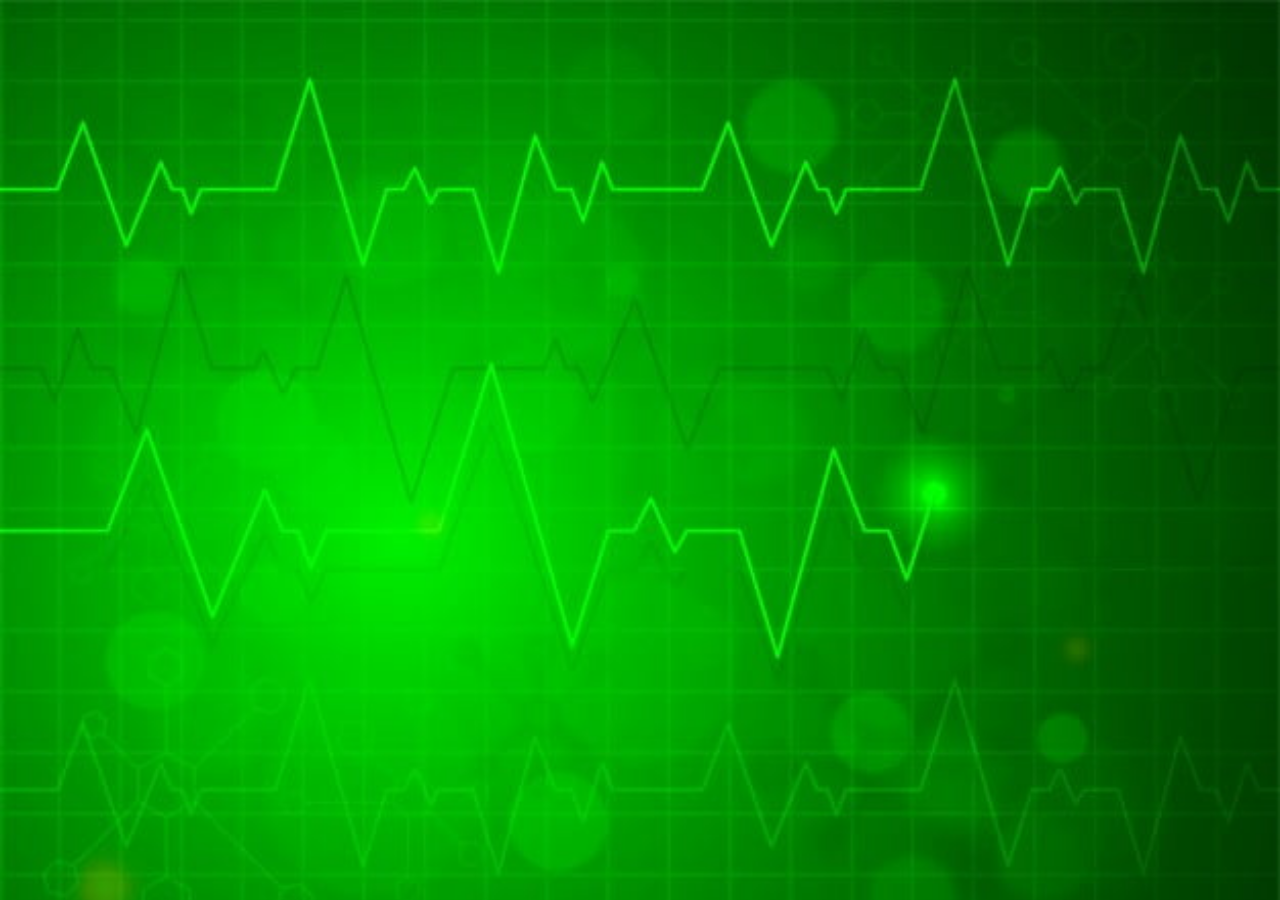
<file: front-end/index.html>
<!DOCTYPE html>
<html>
    <head>
        <title>Patient card app</title>
        <meta charset="utf8" />
        <link rel="stylesheet" href="styles/index.css">
        <script src="https://ajax.googleapis.com/ajax/libs/jquery/3.2.1/jquery.min.js"></script>
        <script type="text/javascript" src="scripts/functions.js"></script>
    </head>
    <body>
    <div id="leftColumn" class="column"></div>
    <div id="contentColumn" class="column">
                <h1>System elektronicznej karty pacjenta</h1>
        <div id="enterName">Wprowadź nazwisko w celu wyszukania konkretnej osoby</div>
        <input type="text" id="surname" name="surname" placeholder="Nazwisko">
        <input type="button" id="sendButton" value="Szukaj" onclick="fillTable();">
        <table id="patientsTable">
            <thead id="thToInsert">
                <tr>
                    <th onclick="sortTable(0)">ID</th>
                    <th onclick="sortTable(1)">Nazwisko i imię</th>
                    <th onclick="sortTable(2)">Płeć</th>
                    <th onclick="sortTable(3)">Data urodzenia</th>
                    <th onclick="sortTable(4)">Adres zamieszkania</th>
                    <th onclick="sortTable(5)">Nr telefonu</th>
                    <th>Szczegóły</th>
                </tr>
            </thead>
            <tbody id="rowToInsert">
                <tr>
                    <td>b1684b5b-f8e6-4a62-97cb-c1e565f5adcc</td>
                    <td>Montaño969 Caridad510</td>
                    <td>female</td>
                    <td>1991-06-10</td>
                    <td>Pepperell</td>
                    <td>555-114-9406</td>
                    <td><button value="Przejdź"></button></td>
                </tr>
            </tbody>
        </table>
        <div>.</div>
    </div>
    <div id="rightColumn" class="column"></div>
    </body>
</html>
</file>
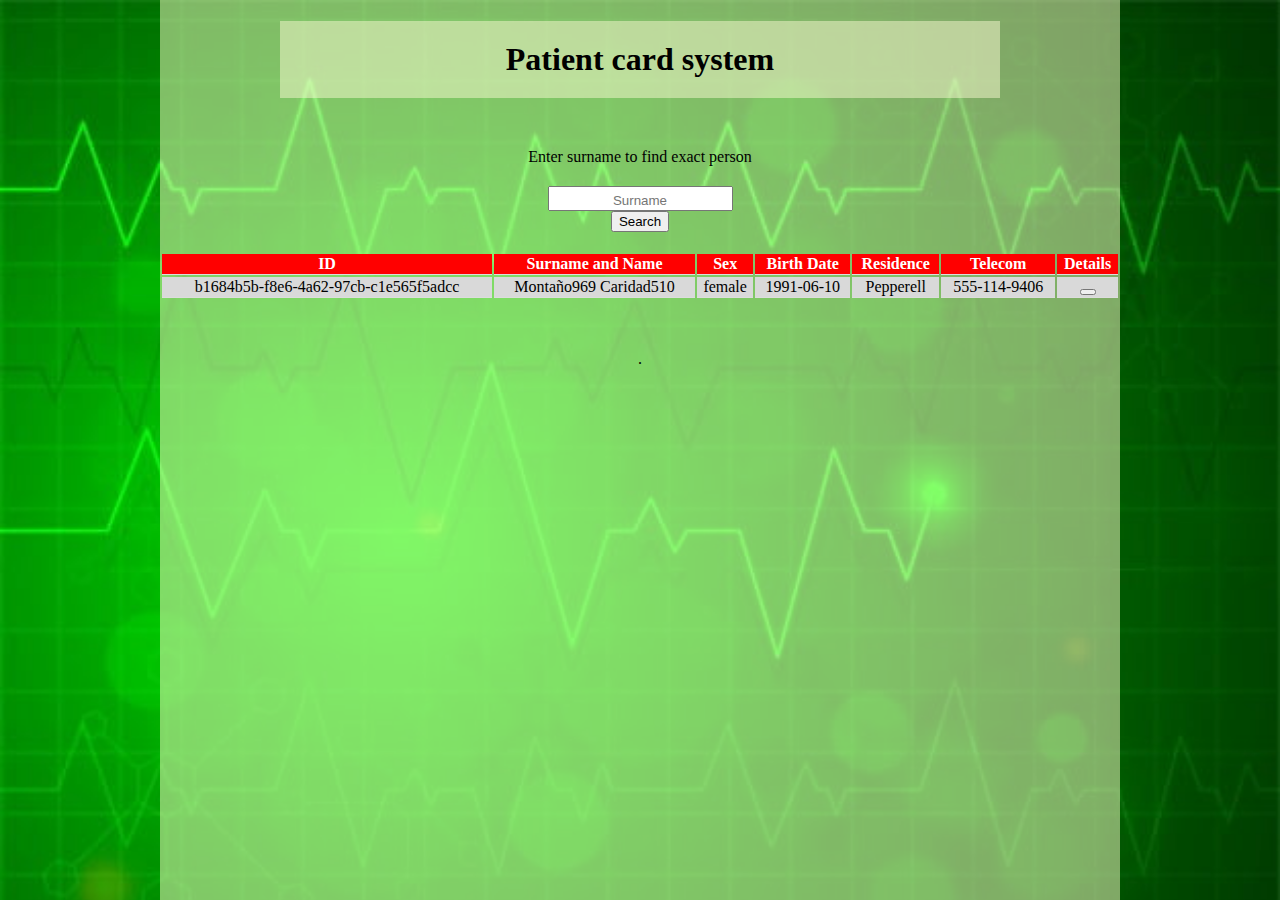
<file: patientcard api/src/main/resources/static/index.html>
<!DOCTYPE html>
<html>
    <head>
        <title>Patient card app</title>
        <meta charset="utf8" />
        <link rel="stylesheet" href="styles/index.css">
        <script src="https://ajax.googleapis.com/ajax/libs/jquery/3.2.1/jquery.min.js"></script>
        <script type="text/javascript" src="scripts/index.js"></script>
    </head>
    <body>
    <div id="leftColumn" class="column"></div>
    <div id="contentColumn" class="column">
                <h1>Patient card system</h1>
        <div id="enterName">Enter surname to find exact person</div>
        <input type="text" id="surname" name="surname" placeholder="Surname">
        <input type="button" id="sendButton" value="Search" onclick="fillTable();">
        <table id="patientsTable">
            <thead id="thToInsert">
                <tr>
                    <th onclick="sortTable(0)">ID</th>
                    <th onclick="sortTable(1)">Surname and Name</th>
                    <th onclick="sortTable(2)">Sex</th>
                    <th onclick="sortTable(3)">Birth Date</th>
                    <th onclick="sortTable(4)">Residence</th>
                    <th onclick="sortTable(5)">Telecom</th>
                    <th>Details</th>
                </tr>
            </thead>
            <tbody id="rowToInsert">
                <tr>
                    <td>b1684b5b-f8e6-4a62-97cb-c1e565f5adcc</td>
                    <td>Montaño969 Caridad510</td>
                    <td>female</td>
                    <td>1991-06-10</td>
                    <td>Pepperell</td>
                    <td>555-114-9406</td>
                    <td><button value="Proceed"></button></td>
                </tr>
            </tbody>
        </table>
        <div>.</div>
    </div>
    <div id="rightColumn" class="column"></div>
    </body>
</html>
</file>
<file: front-end/styles/index.css>
html, body {
    height: 100%;
    margin: 0;
    background-image: url("helth.jpg");
    background-repeat: repeat;
    background-size: cover;
}

.column {
    height: 100%;
    float: left;
}

#leftColumn, #rightColumn {
    width: 12.5%;
}

#contentColumn {
    display: none;
    flex-direction: column;
    align-items: center;
    align-content: center;
    width: 75%;
    background-color: rgba(255, 255, 204 ,0.5);
}

#enterName {
    margin-bottom: 20px;
}

#surname {
    padding-top: 5px;
}

h1 {
    width: 75%;
    margin-bottom: 50px;
    padding-top: 20px;
    padding-bottom: 20px;
    text-align: center;
    background-color: rgba(250, 250, 210, 0.5);
}

table {
    margin-top: 20px;
    width: 100%;
    margin-bottom: 50px;
}

tr:nth-child(even) {
    background-color: #f2f2f2;
}

tr:nth-child(odd) {
    background-color: #d9d9d9;
}

tr:hover {
    background-color: #ffff99;
}

input {
    text-align: center;
}

th {
    background-color: red;
    color: white;
}

td, th {
    text-align: center;
    border-bottom: 1px solid #ddd;
}
</file>
<file: patientcard api/src/main/resources/static/styles/index.css>
html, body {
    height: 100%;
    margin: 0;
    background-image: url("helth.jpg");
    background-repeat: repeat;
    background-size: cover;
}

.column {
    height: 100%;
    float: left;
}

#leftColumn, #rightColumn {
    width: 12.5%;
}

#contentColumn {
    display: flex;
    flex-direction: column;
    align-items: center;
    align-content: center;
    width: 75%;
    background-color: rgba(255, 255, 204 ,0.5);
}

#enterName {
    margin-bottom: 20px;
}

#surname {
    padding-top: 5px;
}

h1 {
    width: 75%;
    margin-bottom: 50px;
    padding-top: 20px;
    padding-bottom: 20px;
    text-align: center;
    background-color: rgba(250, 250, 210, 0.5);
}

table {
    margin-top: 20px;
    width: 100%;
    margin-bottom: 50px;
}

tr:nth-child(even) {
    background-color: #f2f2f2;
}

tr:nth-child(odd) {
    background-color: #d9d9d9;
}

tr:hover {
    background-color: #ffff99;
}

input {
    text-align: center;
}

th {
    background-color: red;
    color: white;
}

td, th {
    text-align: center;
    border-bottom: 1px solid #ddd;
}
</file>
